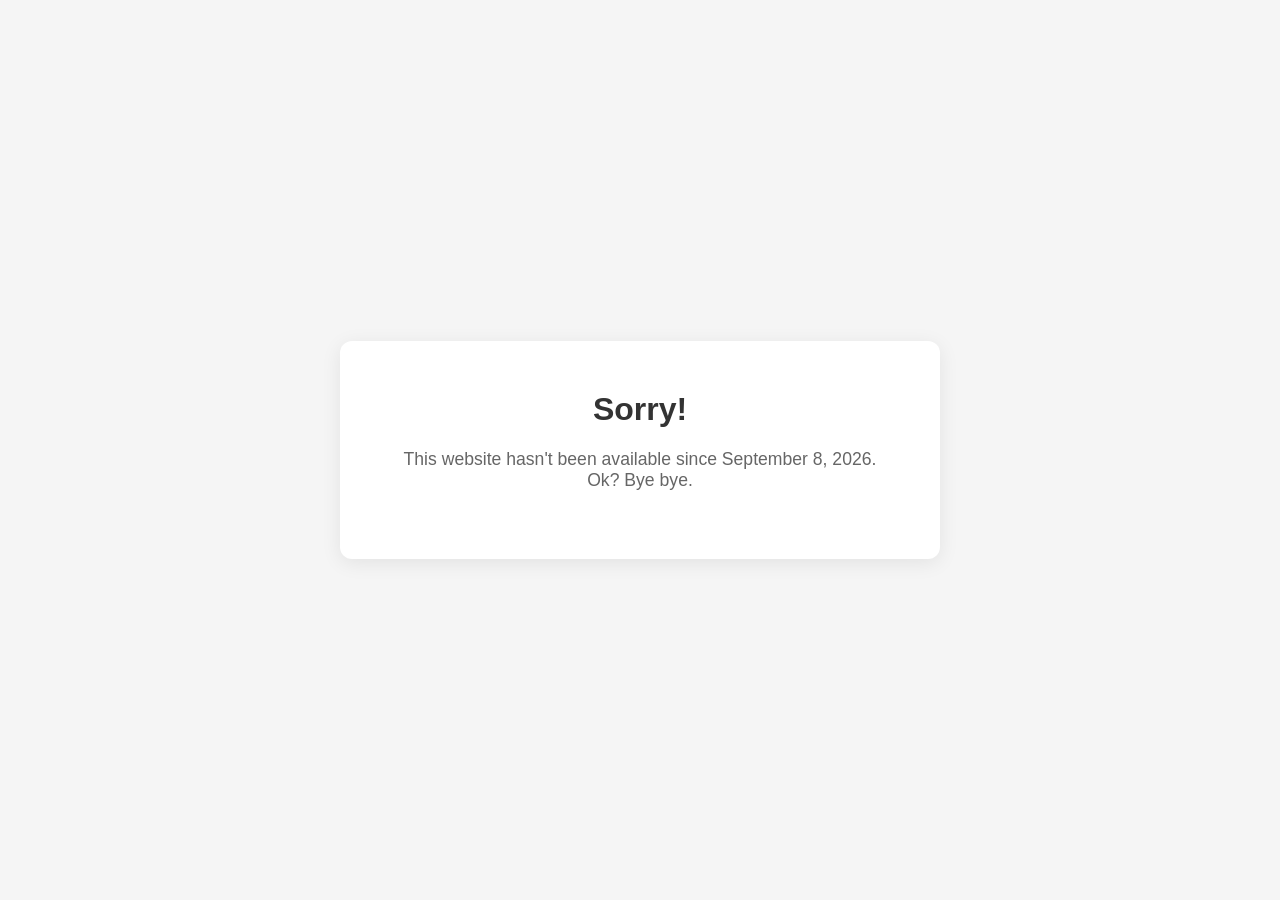
<file: index.html>
<!DOCTYPE html>
<html lang="en">
<head>
  <meta charset="UTF-8">
  <meta name="viewport" content="width=device-width, initial-scale=1.0">
  <title>Website Unavailable</title>
  <style>
    body {
      margin: 0;
      font-family: Arial, sans-serif;
      background: #f5f5f5;
      color: #333;
      display: flex;
      justify-content: center;
      align-items: center;
      height: 100vh;
      text-align: center;
    }

    .message {
      background: white;
      padding: 50px;
      border-radius: 12px;
      box-shadow: 0 4px 20px rgba(0, 0, 0, 0.08);
      max-width: 500px;
      margin: 20px;
    }

    h1 {
      margin-top: 0;
      font-size: 2rem;
    }

    p {
      color: #666;
      font-size: 1.1rem;
    }
  </style>
</head>
<body>
  <div class="message">
    <h1>Sorry!</h1>
    <p>This website hasn't been available since September 8, 2026. Ok? Bye bye.</p>
  </div>
</body>
</html>
</file>
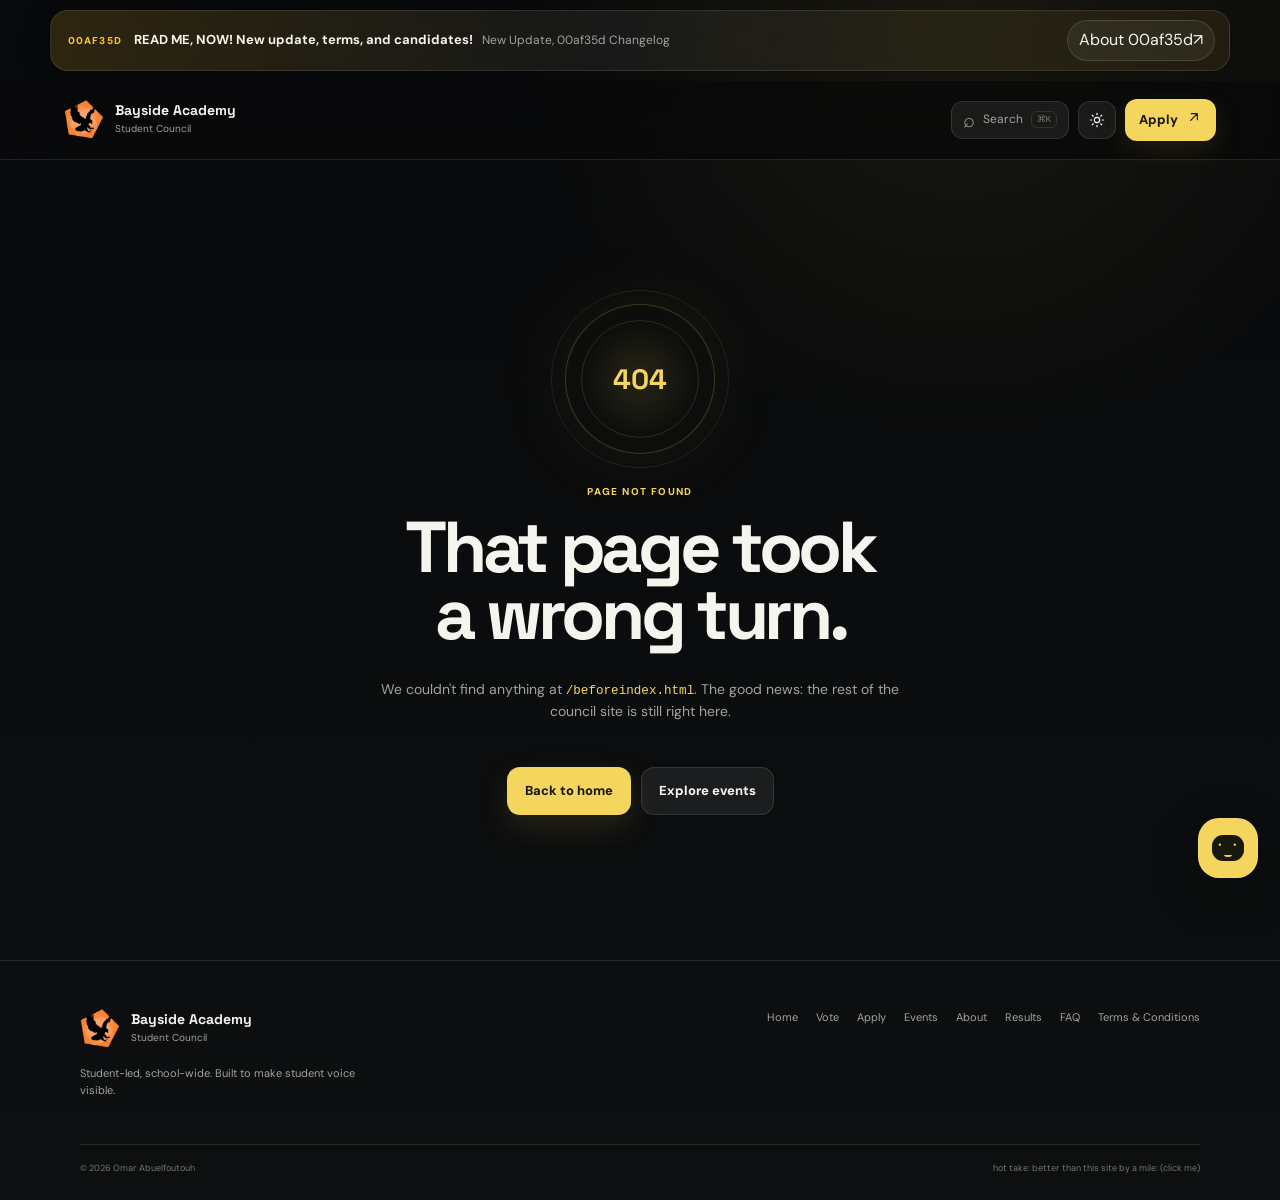
<file: beforeindex.html>
<!doctype html>
<html lang="en">
<head>
<meta charset="utf-8" /><meta name="viewport" content="width=device-width, initial-scale=1" />
<meta name="theme-color" content="#0b0c0d" /><meta name="description" content="Bayside Academy Student Council — elections, applications, events, and student voice." />
<title>Bayside Academy · Student Council</title>
<link rel="preconnect" href="https://fonts.googleapis.com"><link rel="preconnect" href="https://fonts.gstatic.com" crossorigin>
<link href="https://fonts.googleapis.com/css2?family=DM+Sans:wght@400;500;600;700&family=Space+Grotesk:wght@500;600;700&display=swap" rel="stylesheet">
<link rel="stylesheet" href="/styles.css?v=20260830-5"><link rel="stylesheet" href="/content-pages.css?v=20260830-5"><link rel="stylesheet" href="/banner.css?v=20260830-5"><link rel="stylesheet" href="/candidate-hero.css?v=20260830-5"><link rel="stylesheet" href="/ui-fixes.css?v=20260830-5"><link rel="icon" href="/assets/favicon.ico">
</head>
<body>
<a class="skip-link" href="#app">Skip to content</a><div class="ambient ambient-a" aria-hidden="true"></div><div class="ambient ambient-b" aria-hidden="true"></div><div class="ambient ambient-c" aria-hidden="true"></div>
<header class="site-header"><div class="header-inner">
<a class="brand" href="/" data-route="/" aria-label="Bayside Academy Student Council home"><span class="brand-media"><img data-brand-logo alt="" hidden><span class="brand-mark" data-brand-fallback>BA</span></span><span class="brand-copy"><strong data-school-name>Bayside Academy</strong><small data-school-tagline>Student Council</small></span></a>
<nav id="mainNav" class="main-nav" aria-label="Primary navigation"></nav>
<div class="header-actions"><button class="search-button" id="searchButton" type="button" aria-label="Search the site"><span aria-hidden="true">⌕</span><span class="search-label">Search</span><kbd>⌘K</kbd></button><button class="icon-button" id="themeToggle" type="button" aria-label="Switch theme"><span data-icon="sun" aria-hidden="true"></span></button><a class="header-cta" href="/apply" data-route="/apply">Apply <span data-icon="arrow-up-right" aria-hidden="true"></span></a><button class="mobile-menu icon-button" id="mobileMenu" type="button" aria-label="Open menu" aria-expanded="false"><span data-icon="menu" aria-hidden="true"></span></button></div>
</div></header>
<main id="app" aria-live="polite"></main>
<footer class="site-footer"><div class="footer-inner"><div><a class="brand footer-brand" href="/" data-route="/"><span class="brand-media"><img data-brand-logo alt="" hidden><span class="brand-mark" data-brand-fallback>BA</span></span><span class="brand-copy"><strong data-school-name>Bayside Academy</strong><small data-school-tagline>Student Council</small></span></a><p class="footer-copy">Student-led, school-wide. Built to make student voice visible.</p></div><div class="footer-links" id="footerLinks"></div></div><div class="footer-bottom"><span>© <span id="year"></span> Omar Abuelfoutouh</span><span>hot take: better than this site by a mile: <a href="https://bayside.smfcsd.net/">(click me)</a></span></div></footer>
<div id="toast" class="toast" role="status" aria-live="polite"></div>
<script src="/site-map.js?v=20260830-5"></script><script src="/config.js?v=20260830-5"></script><script src="/bot-config.js?v=20260830-5"></script><script src="/app.js?v=20260830-5"></script><script src="/scripts/ballot-candidates.js?v=20260907-2"></script><script src="/scripts/apply-static.js?v=20260830-5"></script><script src="/banner.js?v=20260830-5"></script><script src="/search.js?v=20260830-5"></script><script src="/scripts/basi.js?v=20260830-5"></script><script src="/scripts/basi-embeds.js?v=20260830-5"></script><script src="/scripts/basi-tour-fix.js?v=20260830-5"></script><script src="/footer.js?v=20260830-5"></script>
<script src="/scripts/results.js?v=20260907-1"></script>
</body></html>
</file>
<file: styles.css>
:root{--bg:#08090a;--bg2:#0d0f10;--surface:rgba(255,255,255,.065);--surface-strong:rgba(255,255,255,.095);--paper:#111315;--ink:#f5f4ef;--muted:#a1a39f;--faint:#737671;--line:rgba(255,255,255,.105);--yellow:#f4d65e;--yellow-soft:rgba(244,214,94,.13);--green:#9ad7b0;--shadow:0 30px 90px rgba(0,0,0,.32);--radius:24px}html[data-theme=light]{--bg:#f5f3ee;--bg2:#eeece6;--surface:rgba(255,255,255,.64);--surface-strong:rgba(255,255,255,.86);--paper:#fffefa;--ink:#161817;--muted:#656963;--faint:#898d87;--line:rgba(20,24,21,.11);--shadow:0 25px 75px rgba(24,28,25,.11)}*{box-sizing:border-box}html{scroll-behavior:smooth;background:var(--bg)}body{margin:0;min-height:100vh;color:var(--ink);font-family:'DM Sans',system-ui,sans-serif;background:radial-gradient(circle at 75% 0%,rgba(244,214,94,.075),transparent 28rem),linear-gradient(180deg,var(--bg),var(--bg2));line-height:1.55}body:before{content:"";position:fixed;inset:0;pointer-events:none;z-index:-1;background-image:linear-gradient(rgba(255,255,255,.012) 1px,transparent 1px),linear-gradient(90deg,rgba(255,255,255,.012) 1px,transparent 1px);background-size:64px 64px;mask-image:linear-gradient(to bottom,#000,transparent 80%)}a{color:inherit;text-decoration:none}button,input,textarea,select{font:inherit}.skip-link{position:fixed;left:16px;top:-60px;z-index:100;padding:10px 14px;border-radius:12px;background:var(--yellow);color:#17160f;font-weight:700}.skip-link:focus{top:16px}.ambient{position:fixed;border-radius:50%;filter:blur(85px);pointer-events:none;z-index:-2;opacity:.24}.ambient-a{width:360px;height:360px;right:-120px;top:80px;background:#e8c93d}.ambient-b{width:300px;height:300px;left:-170px;bottom:12%;background:#597d69}.ambient-c{width:220px;height:220px;right:20%;bottom:-130px;background:#d2b632}.site-header{position:sticky;top:0;z-index:50;border-bottom:1px solid var(--line);background:color-mix(in srgb,var(--bg) 76%,transparent);backdrop-filter:blur(24px) saturate(140%);-webkit-backdrop-filter:blur(24px) saturate(140%)}.header-inner{height:78px;max-width:1280px;margin:auto;padding:0 5vw;display:flex;align-items:center;gap:34px}.brand{display:flex;align-items:center;gap:11px;min-width:0}.brand-media{width:40px;height:40px;flex:0 0 40px;display:grid;place-items:center}.brand-media img{width:40px;height:40px;object-fit:contain;border-radius:13px}.brand-mark{width:40px;height:40px;border-radius:13px;display:grid;place-items:center;background:var(--yellow);color:#1b1a12;font-family:'Space Grotesk';font-size:12px;font-weight:700;box-shadow:0 8px 28px rgba(244,214,94,.16)}.brand-copy strong{display:block;font-family:'Space Grotesk';font-size:14px;line-height:1.05}.brand-copy small{display:block;color:var(--muted);font-size:10px;margin-top:4px}.main-nav{display:flex;gap:6px;margin-left:auto}.main-nav a{padding:9px 12px;border-radius:11px;color:var(--muted);font-size:13px;transition:.2s ease}.main-nav a:hover{color:var(--ink);background:var(--surface)}.main-nav a.active{color:var(--ink);background:var(--surface-strong);box-shadow:inset 0 0 0 1px var(--line)}.header-actions{display:flex;align-items:center;gap:9px}.icon-button{width:38px;height:38px;padding:0;border:1px solid var(--line);border-radius:12px;background:var(--surface);color:var(--ink);display:grid;place-items:center;cursor:pointer}.icon-button:hover{background:var(--surface-strong)}.header-cta{display:inline-flex;align-items:center;gap:8px;background:var(--yellow);color:#1b1a12;border-radius:12px;padding:10px 14px;font-size:13px;font-weight:800;box-shadow:0 10px 28px rgba(244,214,94,.1)}.mobile-menu{display:none}.section-pad{width:min(1120px,90vw);margin-inline:auto}.hero{min-height:650px;padding-top:90px;padding-bottom:90px;display:grid;grid-template-columns:1.06fr .94fr;align-items:center;gap:8vw}.hero-copy{max-width:680px}.eyebrow{text-transform:uppercase;letter-spacing:.14em;font-size:10px;color:var(--yellow);font-weight:800}.hero h1,.page-shell h1{font-family:'Space Grotesk';letter-spacing:-.065em;line-height:.94;font-size:clamp(50px,7vw,86px);margin:18px 0 24px}.hero-copy>p,.lede{font-size:18px;color:var(--muted);max-width:650px}.button-row{display:flex;flex-wrap:wrap;gap:10px;margin-top:30px}.btn{display:inline-flex;align-items:center;justify-content:center;gap:9px;border:1px solid transparent;border-radius:13px;padding:13px 17px;font-size:13px;font-weight:800;cursor:pointer;transition:.2s ease}.btn:hover{transform:translateY(-1px)}.btn-primary{background:var(--yellow);color:#1a190f;box-shadow:0 12px 32px rgba(244,214,94,.12)}.btn-secondary{border-color:var(--line);background:var(--surface);color:var(--ink)}.btn-small{padding:9px 12px;margin-top:8px}.hero-note{display:flex;align-items:center;gap:9px;margin-top:34px;color:var(--faint);font-size:11px}.status-dot,.live-pill i{display:inline-block;width:7px;height:7px;border-radius:50%;background:var(--green);box-shadow:0 0 0 5px rgba(154,215,176,.08)}.hero-visual{position:relative;min-height:480px;display:grid;place-items:center}.glass-card{border:1px solid var(--line);background:linear-gradient(145deg,var(--surface-strong),var(--surface));box-shadow:var(--shadow);backdrop-filter:blur(22px);-webkit-backdrop-filter:blur(22px)}.hero-card{width:min(470px,100%);border-radius:30px;padding:27px;transform:rotate(1.2deg)}.card-top,.embed-heading{display:flex;align-items:center;justify-content:space-between;gap:16px;color:var(--faint);font-size:10px;text-transform:uppercase;letter-spacing:.11em;font-weight:800}.live-pill{display:flex;align-items:center;gap:7px;color:var(--green);border:1px solid rgba(154,215,176,.16);background:rgba(154,215,176,.05);padding:6px 8px;border-radius:999px}.hero-card-title{font-family:'Space Grotesk';font-size:31px;line-height:1.02;letter-spacing:-.05em;margin:52px 0 24px}.hero-card-title em{font-style:normal;color:var(--yellow)}.candidate-stack{display:grid;gap:8px}.candidate-chip{display:flex;align-items:center;gap:10px;padding:10px 11px;border-radius:15px;background:rgba(255,255,255,.045);border:1px solid rgba(255,255,255,.06)}.candidate-chip>b,.candidate-chip strong{font-size:12px}.candidate-chip small{display:block;color:var(--faint);font-size:10px}.candidate-chip>svg{margin-left:auto;color:var(--faint)}.avatar{width:42px;height:42px;border-radius:14px;display:grid;place-items:center;background:var(--yellow-soft);color:var(--yellow);font-size:11px;font-weight:800}.avatar.small{width:34px;height:34px;border-radius:11px}.card-link,.text-link{display:inline-flex;align-items:center;gap:7px;margin-top:19px;color:var(--yellow);font-size:12px;font-weight:800}.floating-badge{position:absolute;right:-4px;bottom:32px;padding:13px 15px;border:1px solid var(--line);border-radius:16px;background:var(--surface-strong);box-shadow:var(--shadow);backdrop-filter:blur(18px);display:grid;grid-template-columns:auto 1fr;column-gap:9px}.floating-badge span{grid-row:span 2;color:var(--yellow);display:grid;place-items:center}.floating-badge b{font-size:11px}.floating-badge small{font-size:9px;color:var(--faint)}.stats{display:grid;grid-template-columns:repeat(3,1fr);border-top:1px solid var(--line);border-bottom:1px solid var(--line)}.stat{padding:27px 4px;display:grid;gap:3px}.stat strong{font-family:'Space Grotesk';font-size:28px;letter-spacing:-.04em}.stat span{font-size:11px;color:var(--muted)}.section-intro{display:grid;grid-template-columns:1fr 1fr;gap:9vw;padding-top:115px;padding-bottom:30px}.section-intro h2,.section-heading h2{font-family:'Space Grotesk';font-size:43px;line-height:.98;letter-spacing:-.055em;margin:12px 0}.section-intro p{color:var(--muted);font-size:15px;max-width:480px;padding-top:18px}.grid-3,.candidate-grid,.about-grid{display:grid;grid-template-columns:repeat(3,1fr);gap:14px}.feature-card,.about-card{border-radius:22px;padding:24px;min-height:190px}.feature-icon{width:38px;height:38px;border-radius:12px;display:grid;place-items:center;color:var(--yellow);background:var(--yellow-soft);font-size:17px}.feature-card h3,.about-card h3{font-family:'Space Grotesk';font-size:20px;letter-spacing:-.03em;margin:23px 0 7px}.feature-card p,.about-card p{font-size:12px;color:var(--muted);margin:0}.spotlight{padding-top:110px}.events-preview{padding-top:100px;padding-bottom:120px}.section-heading{display:flex;align-items:end;justify-content:space-between;gap:30px;margin-bottom:22px}.event-grid{display:grid;grid-template-columns:repeat(3,1fr);gap:13px}.event-card{display:flex;align-items:center;gap:14px;min-height:112px;padding:17px;border:1px solid var(--line);border-radius:19px;background:var(--surface);transition:.2s ease}.event-card:hover{transform:translateY(-2px);background:var(--surface-strong);border-color:rgba(244,214,94,.2)}.event-date{min-width:47px;text-align:center;line-height:1}.event-date span{font-size:9px;color:var(--faint);font-weight:800}.event-date strong{display:block;font-family:'Space Grotesk';font-size:24px;margin-top:4px}.event-content{min-width:0}.event-tag,.candidate-role{font-size:9px;text-transform:uppercase;letter-spacing:.11em;color:var(--yellow);font-weight:800}.event-content h3{font-family:'Space Grotesk';font-size:15px;line-height:1.15;margin:4px 0}.event-content p{font-size:10px;color:var(--faint);margin:0}.event-content i{font-style:normal}.event-arrow{margin-left:auto;color:var(--faint)}.page-shell{padding-top:82px;padding-bottom:125px;min-height:690px}.page-shell h1{max-width:930px}.page-kicker{display:flex;align-items:center;justify-content:space-between;gap:20px}.deadline{font-size:10px;color:var(--muted)}.candidate-grid{margin-top:40px}.candidate-card{border:1px solid var(--line);border-radius:22px;padding:23px;background:var(--surface);transition:.2s}.candidate-card:hover{transform:translateY(-2px);background:var(--surface-strong)}.candidate-top{display:flex;align-items:center;justify-content:space-between}.candidate-grade{font-size:9px;color:var(--muted);border:1px solid var(--line);padding:5px 8px;border-radius:999px}.candidate-card h3{font-family:'Space Grotesk';font-size:25px;letter-spacing:-.045em;margin:25px 0 2px}.candidate-card p{font-size:13px;color:var(--muted);min-height:72px;margin-bottom:0}.notice-card{display:flex;gap:14px;max-width:760px;margin-top:30px;padding:20px;border:1px solid rgba(244,214,94,.2);border-radius:19px;background:var(--yellow-soft)}.notice-icon{width:38px;height:38px;flex:0 0 38px;display:grid;place-items:center;border-radius:12px;background:rgba(244,214,94,.12);color:var(--yellow)}.notice-card b{font-size:13px}.notice-card p{font-size:11px;color:var(--muted);margin:3px 0}.notice-card code,.google-embed-card code{font-family:ui-monospace,SFMono-Regular,Menlo,monospace}.google-embed-card{max-width:850px;margin:32px auto 0;border:1px solid var(--line);border-radius:22px;overflow:hidden;background:var(--paper);box-shadow:var(--shadow)}.embed-heading{padding:20px 22px;border-bottom:1px solid var(--line);text-transform:none;letter-spacing:0}.embed-heading h3{font-family:'Space Grotesk';font-size:19px;margin:4px 0 0}.secure-badge{font-size:9px;color:var(--green);border:1px solid rgba(154,215,176,.18);padding:6px 8px;border-radius:999px}.google-embed-card iframe{display:block;width:100%;height:650px;border:0;background:white}.apply-form iframe{height:720px}.inner-heading{margin-top:75px}.apply-layout{display:grid;grid-template-columns:.82fr 1.18fr;gap:8vw;margin-top:34px;align-items:start}.apply-layout .google-embed-card{margin:0}.apply-points{display:grid;gap:10px;margin-top:35px;max-width:450px}.apply-points>div{display:grid;grid-template-columns:35px 1fr;column-gap:10px;padding:13px;border:1px solid var(--line);border-radius:15px;background:var(--surface)}.apply-points span{grid-row:span 2;color:var(--yellow);display:grid;place-items:center}.apply-points b{font-size:12px}.apply-points small{font-size:10px;color:var(--muted)}.event-list{display:grid;gap:11px;max-width:900px;margin-top:40px}.event-card-large{min-height:100px;padding:20px}.event-card-large .event-content h3{font-size:18px}.about-grid{margin-top:42px}.quote-card{max-width:900px;margin-top:14px;border-radius:24px;padding:31px;background:linear-gradient(135deg,#151713,#101211);border:1px solid var(--line);box-shadow:var(--shadow)}.quote-card blockquote{font-family:'Space Grotesk';font-size:27px;line-height:1.15;letter-spacing:-.04em;margin:16px 0 22px;max-width:800px}.quote-card small{color:var(--faint)}.faq-list{max-width:850px;margin-top:40px;display:grid;gap:8px}.faq-list details{border:1px solid var(--line);border-radius:16px;background:var(--surface);padding:0 18px}.faq-list details[open]{background:var(--surface-strong);border-color:rgba(244,214,94,.16)}.faq-list summary{display:flex;align-items:center;justify-content:space-between;gap:20px;cursor:pointer;padding:17px 0;font-size:13px;font-weight:700;list-style:none}.faq-list summary::-webkit-details-marker{display:none}.faq-list summary span{color:var(--yellow);font-size:19px;font-weight:400}.faq-list details p{font-size:12px;color:var(--muted);max-width:720px;margin:0 0 18px}.not-found{min-height:calc(100vh - 100px);width:min(800px,90vw);margin:auto;display:flex;flex-direction:column;align-items:center;justify-content:center;text-align:center;padding:80px 0}.not-found-orbit{width:150px;height:150px;border-radius:50%;display:grid;place-items:center;margin-bottom:30px;border:1px solid rgba(244,214,94,.22);background:radial-gradient(circle,rgba(244,214,94,.13),transparent 64%);box-shadow:0 0 80px rgba(244,214,94,.08),inset 0 0 40px rgba(244,214,94,.04);position:relative}.not-found-orbit:before,.not-found-orbit:after{content:"";position:absolute;border:1px solid rgba(255,255,255,.08);border-radius:50%}.not-found-orbit:before{inset:-15px}.not-found-orbit:after{inset:15px;border-color:rgba(244,214,94,.14)}.not-found-orbit span{font-family:'Space Grotesk';font-size:28px;color:var(--yellow);font-weight:700}.not-found h1{font-family:'Space Grotesk';font-size:clamp(44px,7vw,72px);line-height:.93;letter-spacing:-.06em;margin:14px 0 17px}.not-found p{max-width:560px;color:var(--muted);font-size:14px}.not-found code{color:var(--yellow);font-family:ui-monospace,monospace;font-size:.9em}.site-footer{border-top:1px solid var(--line);padding:48px 5vw 24px}.footer-inner{width:min(1120px,90vw);margin:auto;display:flex;justify-content:space-between;gap:40px}.footer-brand{margin:0}.footer-copy{font-size:11px;color:var(--muted);max-width:300px;margin-top:16px}.footer-links{display:flex;gap:20px;flex-wrap:wrap;align-content:start}.footer-links a{font-size:11px;color:var(--muted)}.footer-links a:hover{color:var(--ink)}.footer-bottom{width:min(1120px,90vw);margin:34px auto 0;padding-top:17px;border-top:1px solid var(--line);display:flex;justify-content:space-between;color:var(--faint);font-size:9px}.toast{position:fixed;left:50%;bottom:25px;transform:translate(-50%,18px);opacity:0;pointer-events:none;background:var(--ink);color:var(--bg);padding:10px 14px;border-radius:12px;font-size:11px;transition:.2s;z-index:100}.toast.show{opacity:1;transform:translate(-50%,0)}
@media(max-width:900px){.header-inner{height:70px}.main-nav{display:none;position:absolute;left:5vw;right:5vw;top:78px;padding:8px;border:1px solid var(--line);border-radius:17px;background:var(--bg2);box-shadow:var(--shadow);flex-direction:column;gap:2px}.main-nav.open{display:flex}.main-nav a{padding:12px}.mobile-menu{display:grid}.hero{grid-template-columns:1fr;padding-top:65px}.hero-visual{max-width:600px}.grid-3,.candidate-grid,.event-grid,.about-grid{grid-template-columns:1fr}.section-intro,.apply-layout{grid-template-columns:1fr}.stats{grid-template-columns:repeat(3,1fr)}.section-heading{align-items:flex-start}.footer-inner{flex-direction:column}.floating-badge{right:0}.apply-layout .google-embed-card{margin-top:15px}}
@media(max-width:600px){.header-inner{padding:0 5vw;gap:10px}.brand{margin-right:auto}.header-cta{display:none}.hero{padding-top:55px;padding-bottom:65px}.hero h1,.page-shell h1{font-size:49px}.hero-copy>p,.lede{font-size:16px}.button-row{flex-direction:column}.button-row .btn{width:100%}.hero-card{padding:21px}.hero-card-title{font-size:27px;margin-top:38px}.hero-visual{min-height:410px}.floating-badge{bottom:12px}.stats{grid-template-columns:1fr}.stat{display:flex;align-items:center;justify-content:space-between;padding:18px 4px;border-bottom:1px solid var(--line)}.stat:last-child{border-bottom:0}.section-intro{padding-top:80px}.section-intro h2,.section-heading h2{font-size:36px}.spotlight{padding-top:80px}.events-preview{padding-top:80px;padding-bottom:85px}.section-heading{flex-direction:column;gap:5px}.page-shell{padding-top:55px;padding-bottom:90px}.page-kicker{align-items:flex-start;flex-direction:column}.candidate-card p{min-height:0}.google-embed-card iframe{height:600px}.apply-form iframe{height:650px}.quote-card blockquote{font-size:22px}.footer-bottom{flex-direction:column;gap:6px}}
@media(prefers-reduced-motion:reduce){*,*:before,*:after{scroll-behavior:auto!important;transition:none!important}}

/* Rich document content + live results */
.content-section h3{margin:22px 0 8px;font-family:'Space Grotesk',sans-serif;font-size:1.02rem}.content-section p{margin:0 0 15px;line-height:1.75}.content-section ul,.content-section ol{margin:10px 0 18px;padding-left:1.25rem;display:grid;gap:9px}.content-section hr{border:0;border-top:1px solid var(--line);margin:24px 0}.content-callout{margin:18px 0;padding:16px 18px;border:1px solid var(--line);border-radius:16px;background:var(--surface)}.content-callout strong{display:block;margin-bottom:5px}.content-callout p{margin:0}.content-quote{margin:22px 0;padding:18px 20px;border-left:3px solid var(--yellow);border-radius:0 16px 16px 0;background:var(--yellow-soft);font:600 1.08rem/1.65 'Space Grotesk',sans-serif}.content-quote small{display:block;margin-top:10px;color:var(--muted);font:500 .78rem/1 system-ui}.document-page .content-section{transition:border-color .2s ease,transform .2s ease}.document-page .content-section:hover{border-color:rgba(244,214,94,.28)}
.results-mount{display:grid;gap:18px;margin-top:28px}.results-loading,.results-empty{padding:28px;border:1px solid var(--line);border-radius:22px;background:var(--surface);color:var(--muted);text-align:center}.results-empty strong{display:block;margin-bottom:7px;color:var(--ink)}.results-position{padding:24px;border:1px solid var(--line);border-radius:24px;background:linear-gradient(135deg,var(--surface-strong),var(--surface));box-shadow:var(--shadow)}.results-position-head{display:flex;justify-content:space-between;align-items:flex-start;gap:20px;margin-bottom:20px}.results-position-head h2{margin:5px 0 0;font-size:clamp(1.4rem,3vw,2rem)}.results-position-head>span{padding:7px 10px;border:1px solid var(--line);border-radius:999px;color:var(--muted);font-size:.78rem}.results-bars{display:grid;gap:13px}.result-row{padding:13px;border:1px solid var(--line);border-radius:17px;background:rgba(255,255,255,.015)}.result-row.is-leading{border-color:rgba(244,214,94,.32)}.result-row-top{display:flex;justify-content:space-between;gap:12px;margin-bottom:9px}.result-row-top strong{font-family:'Space Grotesk',sans-serif}.result-row-top span{color:var(--muted);font-size:.82rem}.result-track{height:9px;overflow:hidden;border-radius:999px;background:var(--line)}.result-fill{height:100%;border-radius:inherit;background:linear-gradient(90deg,var(--yellow),#fff0a0);transition:width .75s cubic-bezier(.2,.8,.2,1)}.results-updated{margin:0;text-align:right;color:var(--faint);font-size:.76rem}
@media(max-width:650px){.results-position{padding:17px}.results-position-head{flex-direction:column;gap:10px}.result-row-top{align-items:flex-start;flex-direction:column;gap:3px}}

/* Compact live results */
.results-mount{gap:12px;margin-top:20px}.results-position{padding:16px 17px;border-radius:19px}.results-position-head{margin-bottom:12px;align-items:center}.results-position-head h2{margin:2px 0 0;font-size:1.15rem}.results-position-head .eyebrow{font-size:.62rem}.results-position-head>span{padding:5px 8px;font-size:.68rem}.results-bars{gap:8px}.result-row{padding:9px 10px;border-radius:13px}.result-row-top{margin-bottom:6px}.result-row-top strong{font-size:.84rem}.result-row-top span{font-size:.72rem}.result-track{height:6px}.results-updated{font-size:.68rem}.results-loading,.results-empty{padding:20px;border-radius:18px}
@media(max-width:650px){.results-position{padding:14px}.results-position-head{flex-direction:row;gap:10px}.result-row-top{flex-direction:row;align-items:center}.result-row-top span{white-space:nowrap}}
</file>
<file: content-pages.css>
.document-page{max-width:980px;margin:0 auto}.document-header{display:flex;align-items:flex-end;justify-content:space-between;gap:40px;padding-bottom:45px;border-bottom:1px solid var(--line)}.document-header h1{margin-bottom:18px!important;max-width:820px}.content-lede{font-size:19px;line-height:1.55;color:var(--muted);max-width:760px;margin:0}.page-updated{font-size:10px;color:var(--faint);white-space:nowrap;margin:0 0 8px}.content-toc{display:flex;align-items:center;gap:8px;flex-wrap:wrap;padding:18px 0 6px}.content-toc span{font-size:9px;text-transform:uppercase;letter-spacing:.13em;color:var(--faint);font-weight:800;margin-right:8px}.content-toc a{font-size:10px;color:var(--muted);padding:7px 10px;border:1px solid var(--line);border-radius:999px;background:var(--surface);transition:.2s}.content-toc a:hover{color:var(--ink);border-color:rgba(244,214,94,.25);background:var(--surface-strong)}.document-body{margin-top:22px}.content-section{display:grid;grid-template-columns:65px minmax(0,760px);gap:20px;padding:31px 0;border-bottom:1px solid var(--line);scroll-margin-top:100px}.content-section:last-child{border-bottom:0}.content-section-index{font-family:'Space Grotesk';font-size:11px;color:var(--yellow);padding-top:5px;letter-spacing:.08em}.content-section h2{font-family:'Space Grotesk';font-size:25px;letter-spacing:-.04em;line-height:1.05;margin:0 0 10px}.content-section p{font-size:14px;line-height:1.75;color:var(--muted);margin:0;max-width:720px}.content-section ul{margin:14px 0 0;padding-left:20px;color:var(--muted);font-size:13px;line-height:1.8}.content-section li::marker{color:var(--yellow)}.content-section-accent{margin:20px 0;padding:34px 32px;border:1px solid rgba(244,214,94,.2);border-radius:24px;background:linear-gradient(135deg,rgba(244,214,94,.105),var(--surface));box-shadow:0 25px 70px rgba(0,0,0,.12)}.content-section-accent .content-section-index{color:var(--ink)}.content-section-note{margin:20px 0;padding:28px 30px;border-radius:22px;background:var(--surface);border:1px solid var(--line)}.content-note{margin-top:18px;padding:13px 15px;border-left:2px solid var(--yellow);border-radius:0 12px 12px 0;background:var(--yellow-soft);color:var(--muted);font-size:11px;line-height:1.6}.content-section-accent h2,.content-section-note h2{font-size:28px}.content-section-accent p,.content-section-note p{color:var(--ink)}
@media(max-width:700px){.document-header{display:block;padding-bottom:30px}.page-updated{margin-top:18px}.content-lede{font-size:16px}.content-toc{overflow-x:auto;flex-wrap:nowrap;padding-bottom:10px}.content-toc span{flex:0 0 auto}.content-toc a{flex:0 0 auto}.content-section{grid-template-columns:38px minmax(0,1fr);gap:13px;padding:26px 0}.content-section h2{font-size:21px}.content-section p{font-size:13px}.content-section-accent,.content-section-note{padding:25px 20px;margin:12px 0}.content-section-accent{grid-template-columns:38px minmax(0,1fr)}}
</file>
<file: banner.css>
.live-banner-host{position:relative;z-index:30;padding:10px 16px}.live-banner-host[hidden]{display:none}.live-banner{width:min(1180px,100%);margin:0 auto;border:1px solid rgba(255,255,255,.1);border-radius:18px;background:linear-gradient(105deg,rgba(255,194,52,.16),rgba(255,255,255,.055) 48%,rgba(255,194,52,.08));backdrop-filter:blur(24px) saturate(140%);-webkit-backdrop-filter:blur(24px) saturate(140%);box-shadow:0 12px 35px rgba(0,0,0,.14);overflow:hidden}.live-banner-inner{width:100%;min-height:52px;display:flex;align-items:center;justify-content:space-between;gap:20px;padding:9px 14px 9px 17px;box-sizing:border-box}.live-banner-copy{min-width:0;display:flex;align-items:center;gap:12px}.live-banner-eyebrow,.live-banner-badge{font-size:10px;font-weight:800;letter-spacing:.11em;text-transform:uppercase;color:#ffc234;white-space:nowrap}.live-banner-message{display:flex;align-items:baseline;gap:9px;min-width:0}.live-banner-message strong{font-family:var(--display-font,inherit);font-size:13px}.live-banner-message span,.live-banner-message p{margin:0;color:var(--muted,#a9adb5);font-size:12px}.live-banner-actions{display:flex;align-items:center;gap:7px;flex-shrink:0}.live-banner-action,.live-banner-expand{appearance:none;border:1px solid rgba(255,255,255,.12);border-radius:999px;background:rgba(255,255,255,.06);color:inherit;text-decoration:none;padding:7px 11px;font:600 11px inherit;cursor:pointer;transition:.2s ease}.live-banner-action:hover,.live-banner-expand:hover{background:rgba(255,194,52,.15);border-color:rgba(255,194,52,.35);transform:translateY(-1px)}.live-banner-action:not(.secondary):not(.ghost){background:#ffc234;color:#17130a;border-color:#ffc234}.live-banner-action.ghost{background:transparent}.live-banner-close{border:0;background:transparent;color:inherit;font-size:19px;line-height:1;cursor:pointer;opacity:.6;padding:5px}.live-banner-close:hover{opacity:1}.live-banner-overlay{position:fixed;inset:0;z-index:100;display:grid;place-items:center;padding:24px}.live-banner-overlay[hidden]{display:none}.live-banner-backdrop{position:absolute;inset:0;background:rgba(3,4,6,.68);backdrop-filter:blur(12px);-webkit-backdrop-filter:blur(12px)}.live-banner-dialog{position:relative;width:min(760px,100%);max-height:min(760px,calc(100vh - 48px));overflow:auto;border:1px solid rgba(255,255,255,.13);border-radius:28px;background:linear-gradient(145deg,rgba(28,29,32,.97),rgba(14,15,17,.97));box-shadow:0 30px 100px rgba(0,0,0,.45)}.live-banner-dialog-top{display:flex;justify-content:space-between;align-items:center;padding:20px 24px 0;color:#ffc234;font-size:11px;font-weight:800;letter-spacing:.12em;text-transform:uppercase}.live-banner-dialog-body{padding:18px 34px 30px}.live-banner-dialog-body h2{font-family:var(--display-font,inherit);font-size:clamp(30px,5vw,52px);line-height:1.02;margin:0 0 14px}.live-banner-dialog-body p,.live-banner-dialog-body li{color:var(--muted,#a9adb5);line-height:1.7}.live-banner-dialog-body section{padding:22px 0;border-top:1px solid rgba(255,255,255,.08)}.live-banner-dialog-body h3{margin:0 0 7px;font-size:16px}.live-banner-dialog-actions{display:flex;gap:9px;flex-wrap:wrap;padding:0 34px 30px}.banner-dialog-open{overflow:hidden}@media(max-width:700px){.live-banner-host{padding:8px 12px}.live-banner-inner{align-items:flex-start;padding:10px 11px;flex-direction:column;gap:9px}.live-banner-copy{align-items:flex-start;flex-direction:column;gap:4px}.live-banner-message{display:block}.live-banner-message span{display:block;margin-top:2px}.live-banner-actions{width:100%;justify-content:flex-start}.live-banner-action,.live-banner-expand{padding:7px 10px}.live-banner-close{margin-left:auto}.live-banner-dialog{border-radius:22px}.live-banner-dialog-body{padding:14px 22px 24px}.live-banner-dialog-actions{padding:0 22px 24px}}@media(prefers-reduced-motion:reduce){.live-banner-action,.live-banner-expand{transition:none}}
</file>
<file: candidate-hero.css>
/* One definitive style for the home candidate showcase. */
.hero-candidates-wrap{width:100%;margin:22px 0 2px}
.hero-candidate-grid{display:grid;grid-template-columns:repeat(2,minmax(0,1fr));gap:10px;align-items:stretch}
.hero-candidate-card{display:grid;grid-template-columns:46px minmax(0,1fr) auto;align-items:center;gap:11px;min-width:0;min-height:70px;padding:11px 12px;border:1px solid var(--line);border-radius:17px;background:rgba(255,255,255,.055);box-shadow:inset 0 1px 0 rgba(255,255,255,.035);transition:transform .18s ease,background .18s ease,border-color .18s ease}
.hero-candidate-card:hover{transform:translateY(-2px);background:var(--surface-strong);border-color:rgba(244,214,94,.24)}
.hero-candidate-avatar{width:46px;height:46px;border-radius:14px;display:grid;place-items:center;background:var(--yellow-soft);color:var(--yellow);font-size:11px;font-weight:800}
.hero-candidate-info{min-width:0;display:grid;gap:3px}
.hero-candidate-info strong{font-family:'Space Grotesk';font-size:13px;line-height:1.1;overflow:hidden;text-overflow:ellipsis;white-space:nowrap}
.hero-candidate-info span{font-size:10px;color:var(--muted);overflow:hidden;text-overflow:ellipsis;white-space:nowrap}
.hero-candidate-number{font-size:9px;color:var(--faint);font-weight:800}
/* The outer hero card grows with these rows naturally: no fixed height, no scrolling, no squashing. */
.hero-candidates-wrap.count-1 .hero-candidate-grid,.hero-candidates-wrap.count-2 .hero-candidate-grid{grid-template-columns:1fr}
.hero-candidates-wrap.count-3 .hero-candidate-grid,.hero-candidates-wrap.count-4 .hero-candidate-grid,.hero-candidates-wrap.count-5 .hero-candidate-grid,.hero-candidates-wrap.count-6 .hero-candidate-grid,.hero-candidates-wrap.count-7 .hero-candidate-grid,.hero-candidates-wrap.count-8 .hero-candidate-grid,.hero-candidates-wrap.count-9 .hero-candidate-grid{grid-template-columns:repeat(2,minmax(0,1fr))}
@media(max-width:850px){.hero-candidate-grid{grid-template-columns:1fr!important}}
@media(max-width:560px){.hero-candidate-card{min-height:68px;padding:10px}.hero-candidate-avatar{width:42px;height:42px}}
</file>
<file: ui-fixes.css>
/* Final UI fixes layered after the main stylesheet. */
#app:focus,#app:focus-visible{outline:none!important;box-shadow:none!important}
.search-button{height:38px;display:inline-flex;align-items:center;gap:8px;padding:0 11px;border:1px solid var(--line);border-radius:12px;background:var(--surface);color:var(--muted);cursor:pointer;font-size:12px}.search-button:hover{background:var(--surface-strong);color:var(--ink)}.search-button>span:first-child{font-size:20px;line-height:1}.search-button kbd{font:9px ui-monospace,SFMono-Regular,Menlo,monospace;color:var(--faint);border:1px solid var(--line);border-radius:6px;padding:2px 5px}.footer-links{display:flex;gap:9px 18px;flex-wrap:wrap;max-width:560px}.footer-links a{font-size:11px;color:var(--muted)}.footer-links a:hover{color:var(--yellow)}@media(max-width:850px){.search-label,.search-button kbd{display:none}.search-button{width:38px;padding:0;justify-content:center}.header-actions{gap:7px}}@media(max-width:560px){.search-button{width:38px}.footer-links{gap:8px 16px}}
</file>
